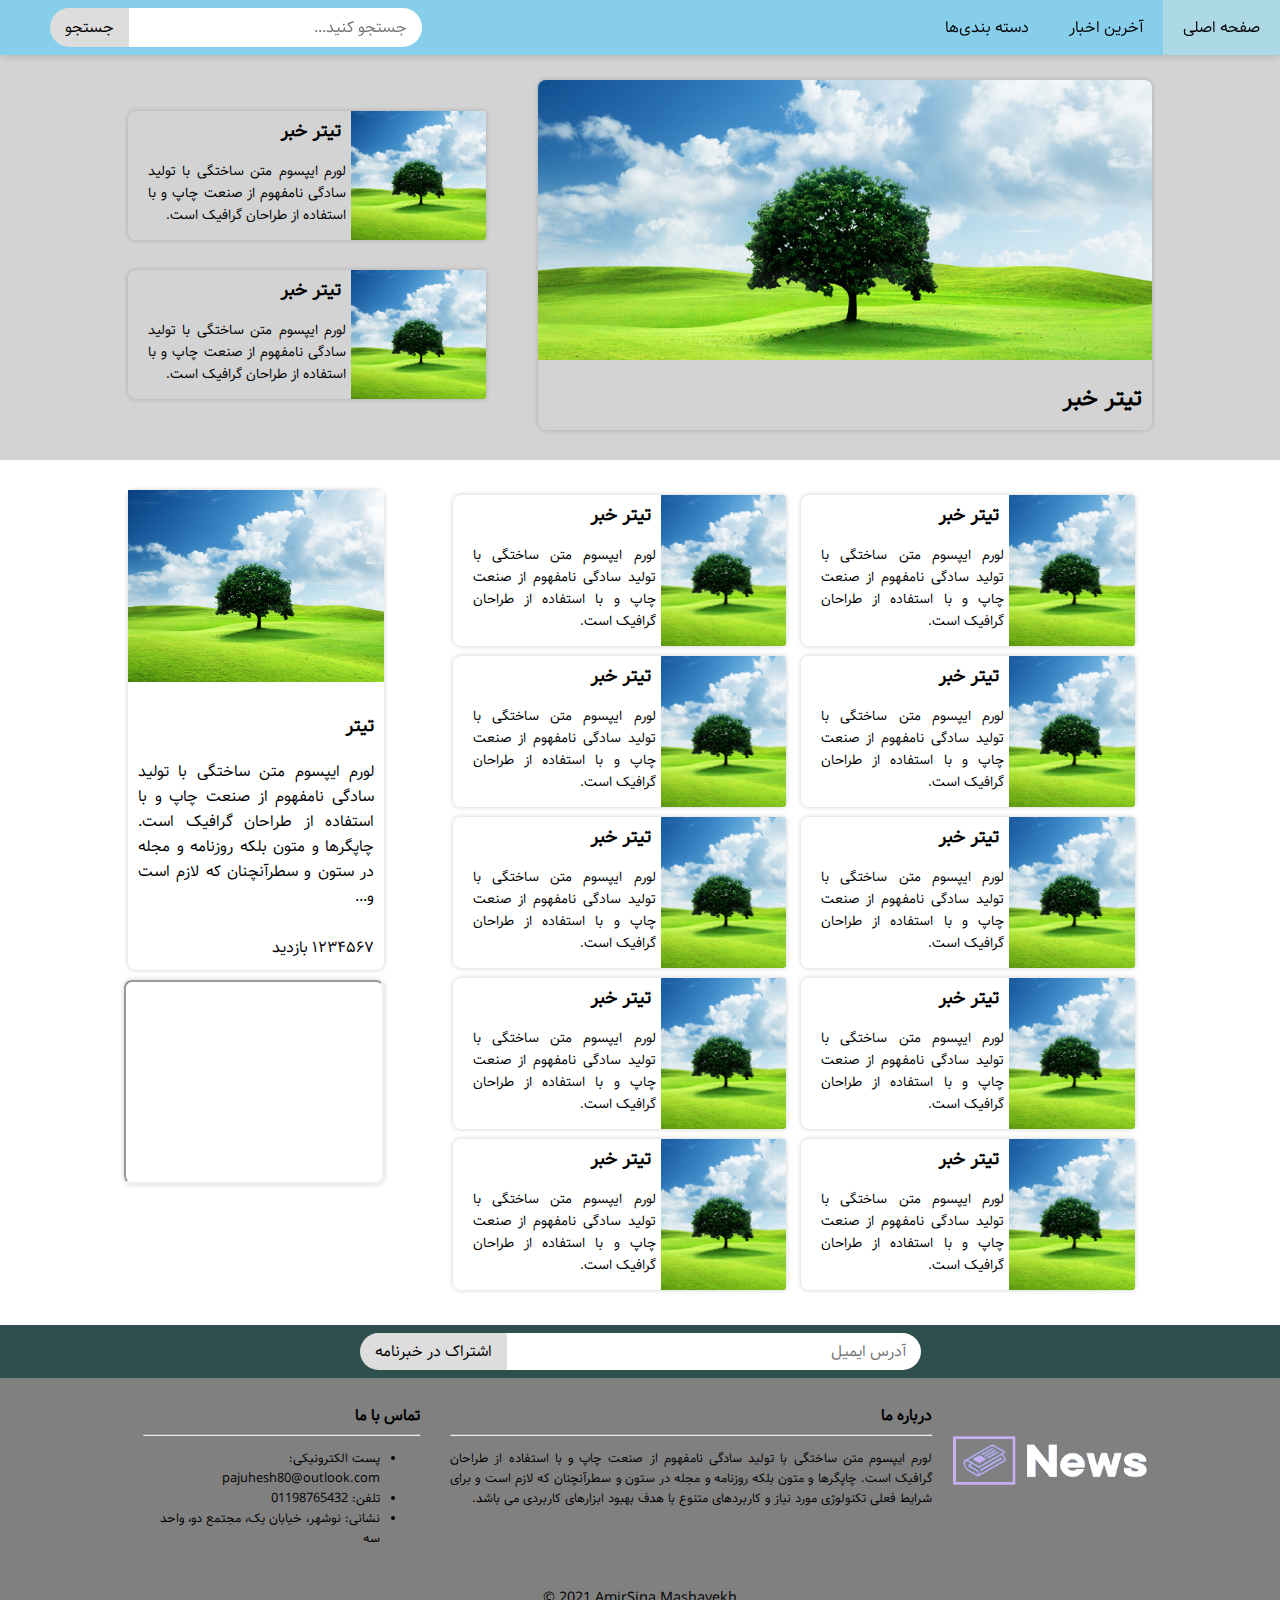
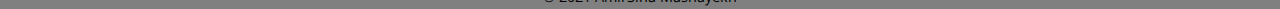
<file: index.html>
<!DOCTYPE html>
<html lang="fa" dir="rtl">
<head>
    <meta charset="UTF-8">
    <meta http-equiv="X-UA-Compatible" content="IE=edge">
    <meta name="viewport" content="width=device-width, initial-scale=1.0">
    <link type="text/css" rel="stylesheet" href="styles.css">
    <title>بلاگ اخبار</title>
    <link rel="icon" type="image/x-icon" href="images/favicon.ico">
</head>
<body>
    <div class="navbar">
        <a class="navbar-item active" href="index.html">
            صفحه اصلی
        </a>
        <a class="navbar-item" href="news-list.html">آخرین اخبار</a>
        <a class="navbar-item" href="#">دسته بندی‌ها</a>
        <form class="search-form" method="post" action="#">
            <input type="text" class="single-input-text" name="search" placeholder="جستجو کنید...">
            <button type="submit" class="single-input-button">جستجو</button>
        </form>
    </div>

    <section class="important-news-section">
        <div class="flex-80-row-container">
            <div class="most-important-news box-shadow-5 rounded-corner-8">
                <a href="full-news.html"><img src="images/example-image.jpg" alt="pic"/></a>
                <a href="full-news.html"><h2>تیتر خبر</h2></a>
            </div>
            
            <div class="important-news-list">
                <div class="news-preview-container box-shadow-5 rounded-corner-8">
                    <a href="full-news.html"><img src="images/example-image.jpg" alt="pic"/></a>
                    <div>
                        <a href="full-news.html"><h3>تیتر خبر</h3></a>
                        <p>
                            لورم ایپسوم متن ساختگی با تولید سادگی نامفهوم از صنعت چاپ و با استفاده از طراحان گرافیک است.
                        </p>
                    </div>
                </div>
                <div class="news-preview-container box-shadow-5 rounded-corner-8">
                    <a href="full-news.html"><img src="images/example-image.jpg" alt="pic"/></a>
                    <div>
                        <a href="full-news.html"><h3>تیتر خبر</h3></a>
                        <p>
                            لورم ایپسوم متن ساختگی با تولید سادگی نامفهوم از صنعت چاپ و با استفاده از طراحان گرافیک است.
                        </p>
                    </div>
                </div>
            </div>
        </div>
    </section>

    <section class="brief-news-section">
        <div class="brief-news-container flex-80-row-container">
            <div class="main-content">
                <div class="brief-news-list">
                    <div class="news-preview-container box-shadow-5 rounded-corner-8">
                        <a href="full-news.html"><img src="images/example-image.jpg" alt="pic"/></a>
                        <div>
                            <a href="full-news.html"><h3>تیتر خبر</h3></a>
                            <p>
                                لورم ایپسوم متن ساختگی با تولید سادگی نامفهوم از صنعت چاپ و با استفاده از طراحان گرافیک است.
                            </p>
                        </div>
                    </div>
                    <div class="news-preview-container box-shadow-5 rounded-corner-8">
                        <a href="full-news.html"><img src="images/example-image.jpg" alt="pic"/></a>
                        <div>
                            <a href="full-news.html"><h3>تیتر خبر</h3></a>
                            <p>
                                لورم ایپسوم متن ساختگی با تولید سادگی نامفهوم از صنعت چاپ و با استفاده از طراحان گرافیک است.
                            </p>
                        </div>
                    </div>
                    <div class="news-preview-container box-shadow-5 rounded-corner-8">
                        <a href="full-news.html"><img src="images/example-image.jpg" alt="pic"/></a>
                        <div>
                            <a href="full-news.html"><h3>تیتر خبر</h3></a>
                            <p>
                                لورم ایپسوم متن ساختگی با تولید سادگی نامفهوم از صنعت چاپ و با استفاده از طراحان گرافیک است.
                            </p>
                        </div>
                    </div>
                    <div class="news-preview-container box-shadow-5 rounded-corner-8">
                        <a href="full-news.html"><img src="images/example-image.jpg" alt="pic"/></a>
                        <div>
                            <a href="full-news.html"><h3>تیتر خبر</h3></a>
                            <p>
                                لورم ایپسوم متن ساختگی با تولید سادگی نامفهوم از صنعت چاپ و با استفاده از طراحان گرافیک است.
                            </p>
                        </div>
                    </div>
                    <div class="news-preview-container box-shadow-5 rounded-corner-8">
                        <a href="full-news.html"><img src="images/example-image.jpg" alt="pic"/></a>
                        <div>
                            <a href="full-news.html"><h3>تیتر خبر</h3></a>
                            <p>
                                لورم ایپسوم متن ساختگی با تولید سادگی نامفهوم از صنعت چاپ و با استفاده از طراحان گرافیک است.
                            </p>
                        </div>
                    </div>
                    <div class="news-preview-container box-shadow-5 rounded-corner-8">
                        <a href="full-news.html"><img src="images/example-image.jpg" alt="pic"/></a>
                        <div>
                            <a href="full-news.html"><h3>تیتر خبر</h3></a>
                            <p>
                                لورم ایپسوم متن ساختگی با تولید سادگی نامفهوم از صنعت چاپ و با استفاده از طراحان گرافیک است.
                            </p>
                        </div>
                    </div>
                    <div class="news-preview-container box-shadow-5 rounded-corner-8">
                        <a href="full-news.html"><img src="images/example-image.jpg" alt="pic"/></a>
                        <div>
                            <a href="full-news.html"><h3>تیتر خبر</h3></a>
                            <p>
                                لورم ایپسوم متن ساختگی با تولید سادگی نامفهوم از صنعت چاپ و با استفاده از طراحان گرافیک است.
                            </p>
                        </div>
                    </div>
                    <div class="news-preview-container box-shadow-5 rounded-corner-8">
                        <a href="full-news.html"><img src="images/example-image.jpg" alt="pic"/></a>
                        <div>
                            <a href="full-news.html"><h3>تیتر خبر</h3></a>
                            <p>
                                لورم ایپسوم متن ساختگی با تولید سادگی نامفهوم از صنعت چاپ و با استفاده از طراحان گرافیک است.
                            </p>
                        </div>
                    </div>
                    <div class="news-preview-container box-shadow-5 rounded-corner-8">
                        <a href="full-news.html"><img src="images/example-image.jpg" alt="pic"/></a>
                        <div>
                            <a href="full-news.html"><h3>تیتر خبر</h3></a>
                            <p>
                                لورم ایپسوم متن ساختگی با تولید سادگی نامفهوم از صنعت چاپ و با استفاده از طراحان گرافیک است.
                            </p>
                        </div>
                    </div>
                    <div class="news-preview-container box-shadow-5 rounded-corner-8">
                        <a href="full-news.html"><img src="images/example-image.jpg" alt="pic"/></a>
                        <div>
                            <a href="full-news.html"><h3>تیتر خبر</h3></a>
                            <p>
                                لورم ایپسوم متن ساختگی با تولید سادگی نامفهوم از صنعت چاپ و با استفاده از طراحان گرافیک است.
                            </p>
                        </div>
                    </div>
                </div>
            </div>

            <div class="left-bar">
                <div class="popular-news-container rounded-corner-8 box-shadow-5">
                    <a href="full-news.html"><img src="images/example-image.jpg" alt="pic"/></a>
                    <div>
                        <a href="full-news.html"><h3>تیتر</h3></a>
                        <p>
                            لورم ایپسوم متن ساختگی با تولید سادگی نامفهوم از صنعت چاپ و با استفاده از طراحان گرافیک است. چاپگرها و متون بلکه روزنامه و مجله در ستون و سطرآنچنان که لازم است و...
                        </p>
                    </div>
                    <div class="views-count">۱۲۳۴۵۶۷ بازدید</div>
                </div>
                <iframe title="ad" src="" class="ad-container rounded-corner-8 box-shadow-5">
                    Here should be some annoying ads!
                </iframe>
            </div>
        </div>
    </section>

    <footer>
        <form class="subscription-form" method="post" action="#">
            <input type="email" class="single-input-text" name="email" placeholder="آدرس ایمیل" dir="ltr">
            <button type="submit" class="single-input-button">اشتراک در خبرنامه</button>
        </form>

        <div class="footer-info flex-80-row-container">
            <a href="index.html"><img class="footer-logo" src="images/logo-full.png" alt="logo"></a>
            <div>
                <h4>درباره ما</h4>
                <hr>
                <p>
                    لورم ایپسوم متن ساختگی با تولید سادگی نامفهوم از صنعت چاپ و با استفاده از طراحان گرافیک است. چاپگرها و متون بلکه روزنامه و مجله در ستون و سطرآنچنان که لازم است و برای شرایط فعلی تکنولوژی مورد نیاز و کاربردهای متنوع با هدف بهبود ابزارهای کاربردی می باشد.
                </p>
            </div>
            <div>
                <h4>تماس با ما</h4>
                <hr>
                <ul>
                    <li>
                        پست الکترونیکی: <a href="mailto:pajuhesh80@outlook.com">pajuhesh80@outlook.com</a>
                    </li>
                    <li>
                        تلفن: <a href="tel:+981198765432">01198765432</a>
                    </li>
                    <li>
                        نشانی: نوشهر، خیابان یک، مجتمع دو، واحد سه
                    </li>
                </ul>
            </div>
        </div>

        <div class="copyright">&copy; 2021 AmirSina Mashayekh</div>
    </footer>
</body>
</html>
</file>
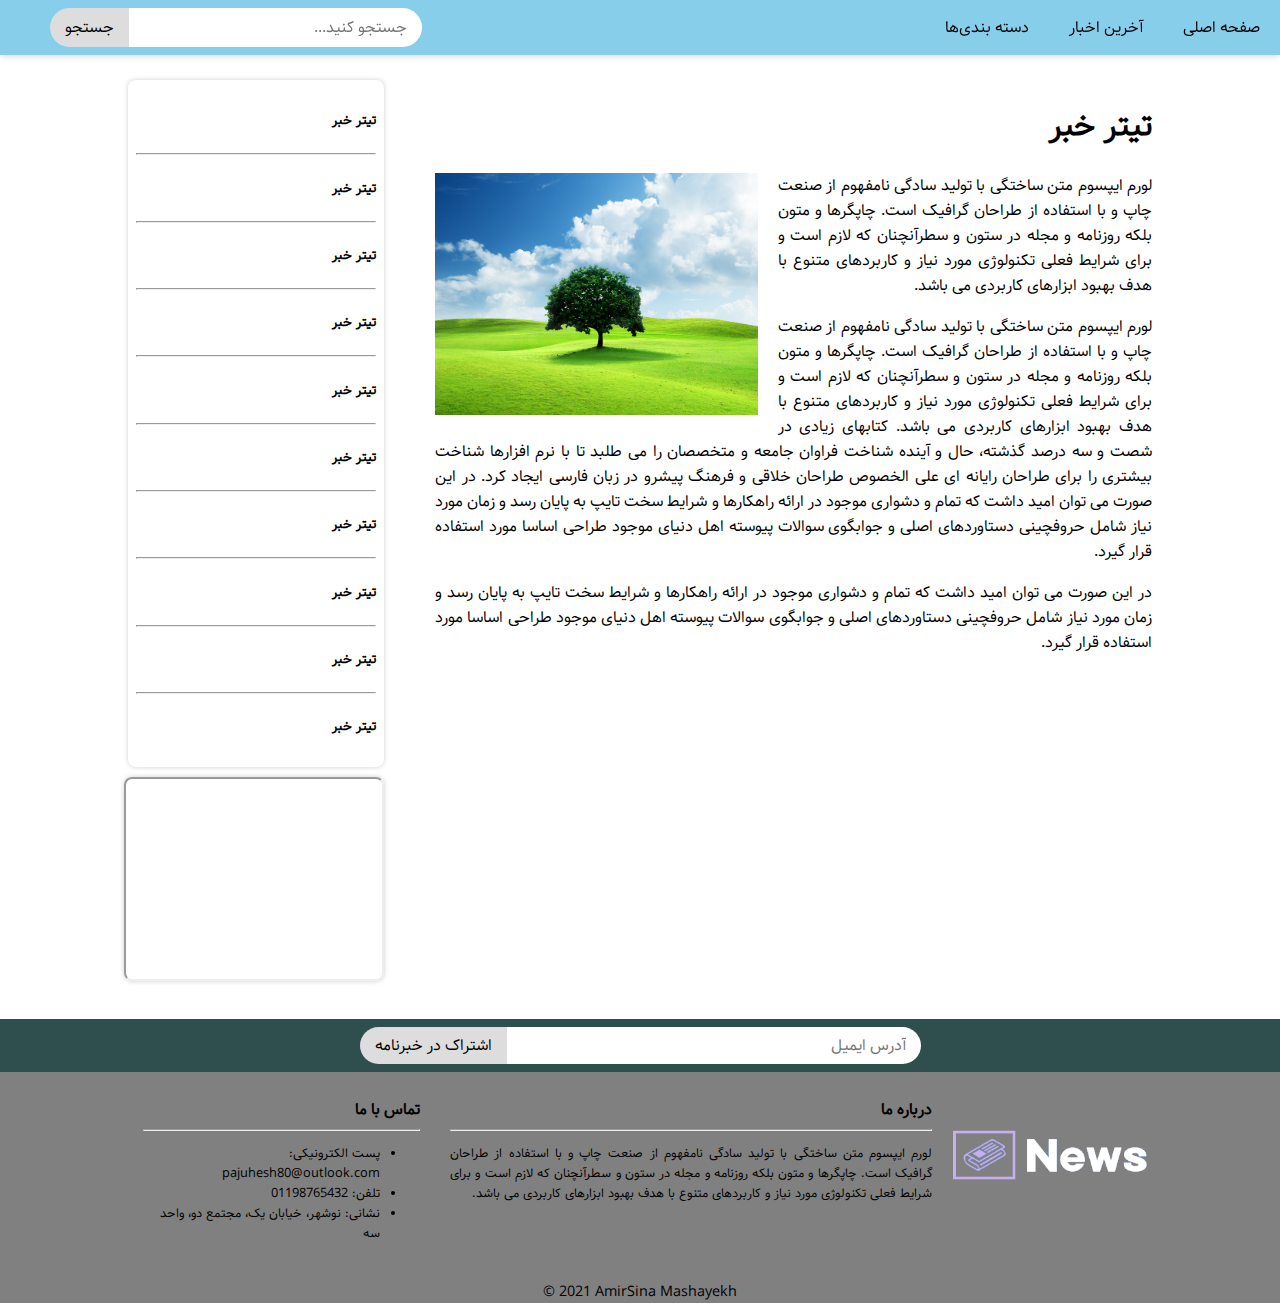
<file: full-news.html>
<!DOCTYPE html>
<html lang="fa" dir="rtl">
<head>
    <meta charset="UTF-8">
    <meta http-equiv="X-UA-Compatible" content="IE=edge">
    <meta name="viewport" content="width=device-width, initial-scale=1.0">
    <link type="text/css" rel="stylesheet" href="styles.css">
    <title>تیتر خبر - بلاگ اخبار</title>
    <link rel="icon" type="image/x-icon" href="images/favicon.ico">
</head>
<body>
    <div class="navbar">
        <a class="navbar-item" href="index.html">
            صفحه اصلی
        </a>
        <a class="navbar-item" href="news-list.html">آخرین اخبار</a>
        <a class="navbar-item" href="#">دسته بندی‌ها</a>
        <form class="search-form" method="post" action="#">
            <input type="text" class="single-input-text" name="search" placeholder="جستجو کنید...">
            <button type="submit" class="single-input-button">جستجو</button>
        </form>
    </div>

    <section class="full-news-section">
        <div class="flex-80-row-container">
            <div class="main-content">
                <div class="full-news-container">
                    <h1>تیتر خبر</h1>
                    <img class="news-main-image" src="images/example-image.jpg" alt="pic">
                    <p>
                        لورم ایپسوم متن ساختگی با تولید سادگی نامفهوم از صنعت چاپ و با استفاده از طراحان گرافیک است. چاپگرها و متون بلکه روزنامه و مجله در ستون و سطرآنچنان که لازم است و برای شرایط فعلی تکنولوژی مورد نیاز و کاربردهای متنوع با هدف بهبود ابزارهای کاربردی می باشد.
                    </p>
                    <p>
                        لورم ایپسوم متن ساختگی با تولید سادگی نامفهوم از صنعت چاپ و با استفاده از طراحان گرافیک است. چاپگرها و متون بلکه روزنامه و مجله در ستون و سطرآنچنان که لازم است و برای شرایط فعلی تکنولوژی مورد نیاز و کاربردهای متنوع با هدف بهبود ابزارهای کاربردی می باشد. کتابهای زیادی در شصت و سه درصد گذشته، حال و آینده شناخت فراوان جامعه و متخصصان را می طلبد تا با نرم افزارها شناخت بیشتری را برای طراحان رایانه ای علی الخصوص طراحان خلاقی و فرهنگ پیشرو در زبان فارسی ایجاد کرد. در این صورت می توان امید داشت که تمام و دشواری موجود در ارائه راهکارها و شرایط سخت تایپ به پایان رسد و زمان مورد نیاز شامل حروفچینی دستاوردهای اصلی و جوابگوی سوالات پیوسته اهل دنیای موجود طراحی اساسا مورد استفاده قرار گیرد.
                    </p>
                    <p>
                        در این صورت می توان امید داشت که تمام و دشواری موجود در ارائه راهکارها و شرایط سخت تایپ به پایان رسد و زمان مورد نیاز شامل حروفچینی دستاوردهای اصلی و جوابگوی سوالات پیوسته اهل دنیای موجود طراحی اساسا مورد استفاده قرار گیرد.
                    </p>
                </div>
            </div>
            <div class="left-bar">
                <div class="other-news-list box-shadow-5 rounded-corner-8">
                    <a href="full-news.html">
                        <h5 class="other-news">تیتر خبر</h5>
                    </a>
                    <hr>
                    <a href="full-news.html">
                        <h5 class="other-news">تیتر خبر</h5>
                    </a>
                    <hr>
                    <a href="full-news.html">
                        <h5 class="other-news">تیتر خبر</h5>
                    </a>
                    <hr>
                    <a href="full-news.html">
                        <h5 class="other-news">تیتر خبر</h5>
                    </a>
                    <hr>
                    <a href="full-news.html">
                        <h5 class="other-news">تیتر خبر</h5>
                    </a>
                    <hr>
                    <a href="full-news.html">
                        <h5 class="other-news">تیتر خبر</h5>
                    </a>
                    <hr>
                    <a href="full-news.html">
                        <h5 class="other-news">تیتر خبر</h5>
                    </a>
                    <hr>
                    <a href="full-news.html">
                        <h5 class="other-news">تیتر خبر</h5>
                    </a>
                    <hr>
                    <a href="full-news.html">
                        <h5 class="other-news">تیتر خبر</h5>
                    </a>
                    <hr>
                    <a href="full-news.html">
                        <h5 class="other-news">تیتر خبر</h5>
                    </a>
                </div>

                <iframe title="ad" src="" class="ad-container rounded-corner-8 box-shadow-5">
                    Here should be some annoying ads!
                </iframe>
            </div>
        </div>
    </section>

    <footer>
        <form class="subscription-form" method="post" action="#">
            <input type="email" class="single-input-text" name="email" placeholder="آدرس ایمیل" dir="ltr">
            <button type="submit" class="single-input-button">اشتراک در خبرنامه</button>
        </form>

        <div class="footer-info flex-80-row-container">
            <a href="index.html"><img class="footer-logo" src="images/logo-full.png" alt="logo"></a>
            <div>
                <h4>درباره ما</h4>
                <hr>
                <p>
                    لورم ایپسوم متن ساختگی با تولید سادگی نامفهوم از صنعت چاپ و با استفاده از طراحان گرافیک است. چاپگرها و متون بلکه روزنامه و مجله در ستون و سطرآنچنان که لازم است و برای شرایط فعلی تکنولوژی مورد نیاز و کاربردهای متنوع با هدف بهبود ابزارهای کاربردی می باشد.
                </p>
            </div>
            <div>
                <h4>تماس با ما</h4>
                <hr>
                <ul>
                    <li>
                        پست الکترونیکی: <a href="mailto:pajuhesh80@outlook.com">pajuhesh80@outlook.com</a>
                    </li>
                    <li>
                        تلفن: <a href="tel:+981198765432">01198765432</a>
                    </li>
                    <li>
                        نشانی: نوشهر، خیابان یک، مجتمع دو، واحد سه
                    </li>
                </ul>
            </div>
        </div>

        <div class="copyright">&copy; 2021 AmirSina Mashayekh</div>
    </footer>
</body>
</html>
</file>
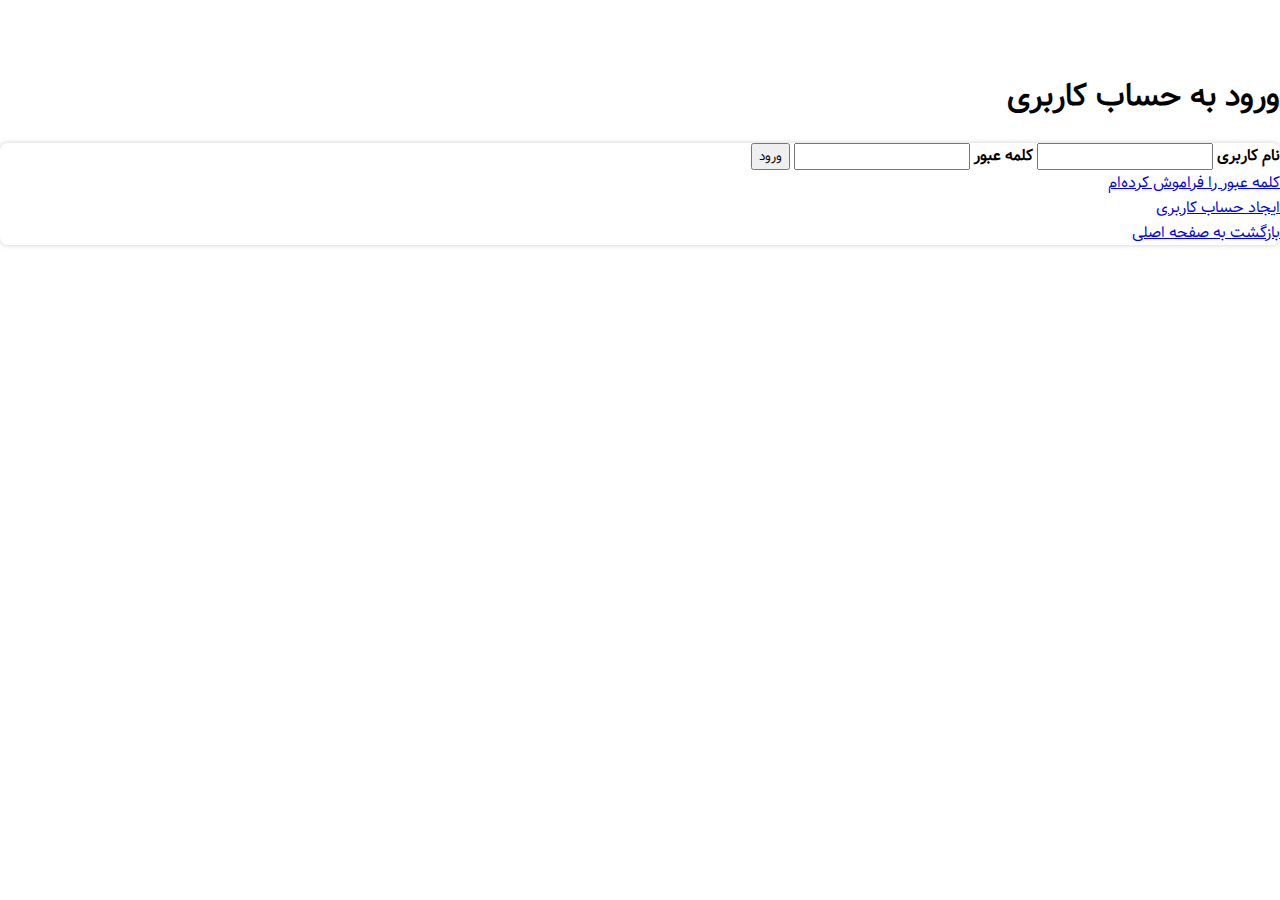
<file: login.html>
<!DOCTYPE html>
<html lang="fa" dir="rtl">
<head>
    <meta charset="UTF-8">
    <meta http-equiv="X-UA-Compatible" content="IE=edge">
    <meta name="viewport" content="width=device-width, initial-scale=1.0">
    <link type="text/css" rel="stylesheet" href="styles.css">
    <title>ورود - بلاگ اخبار</title>
</head>
<body>
    <div class="login-form-container">
        <h1 class="login-header">ورود به حساب کاربری</h1>
        <div class="box-shadow-5 rounded-corner-8">
            <form method="post" action="#">
                <label for="username"><b>نام کاربری</b></label>
                <input type="text" class="login-fields" name="username" required>

                <label for="password"><b>کلمه عبور</b></label>
                <input type="password" class="login-fields" name="password" required>
                    
                <button type="submit">ورود</button>
            </form>
            <div><a href="signup.html">کلمه عبور را فراموش کرده‌ام</a></div>
            <div><a href="signup.html">ایجاد حساب کاربری</a></div>
            <div><a href="index.html">بازگشت به صفحه اصلی</a></div>
        </div>
    </div>
</body>
</html>
</file>
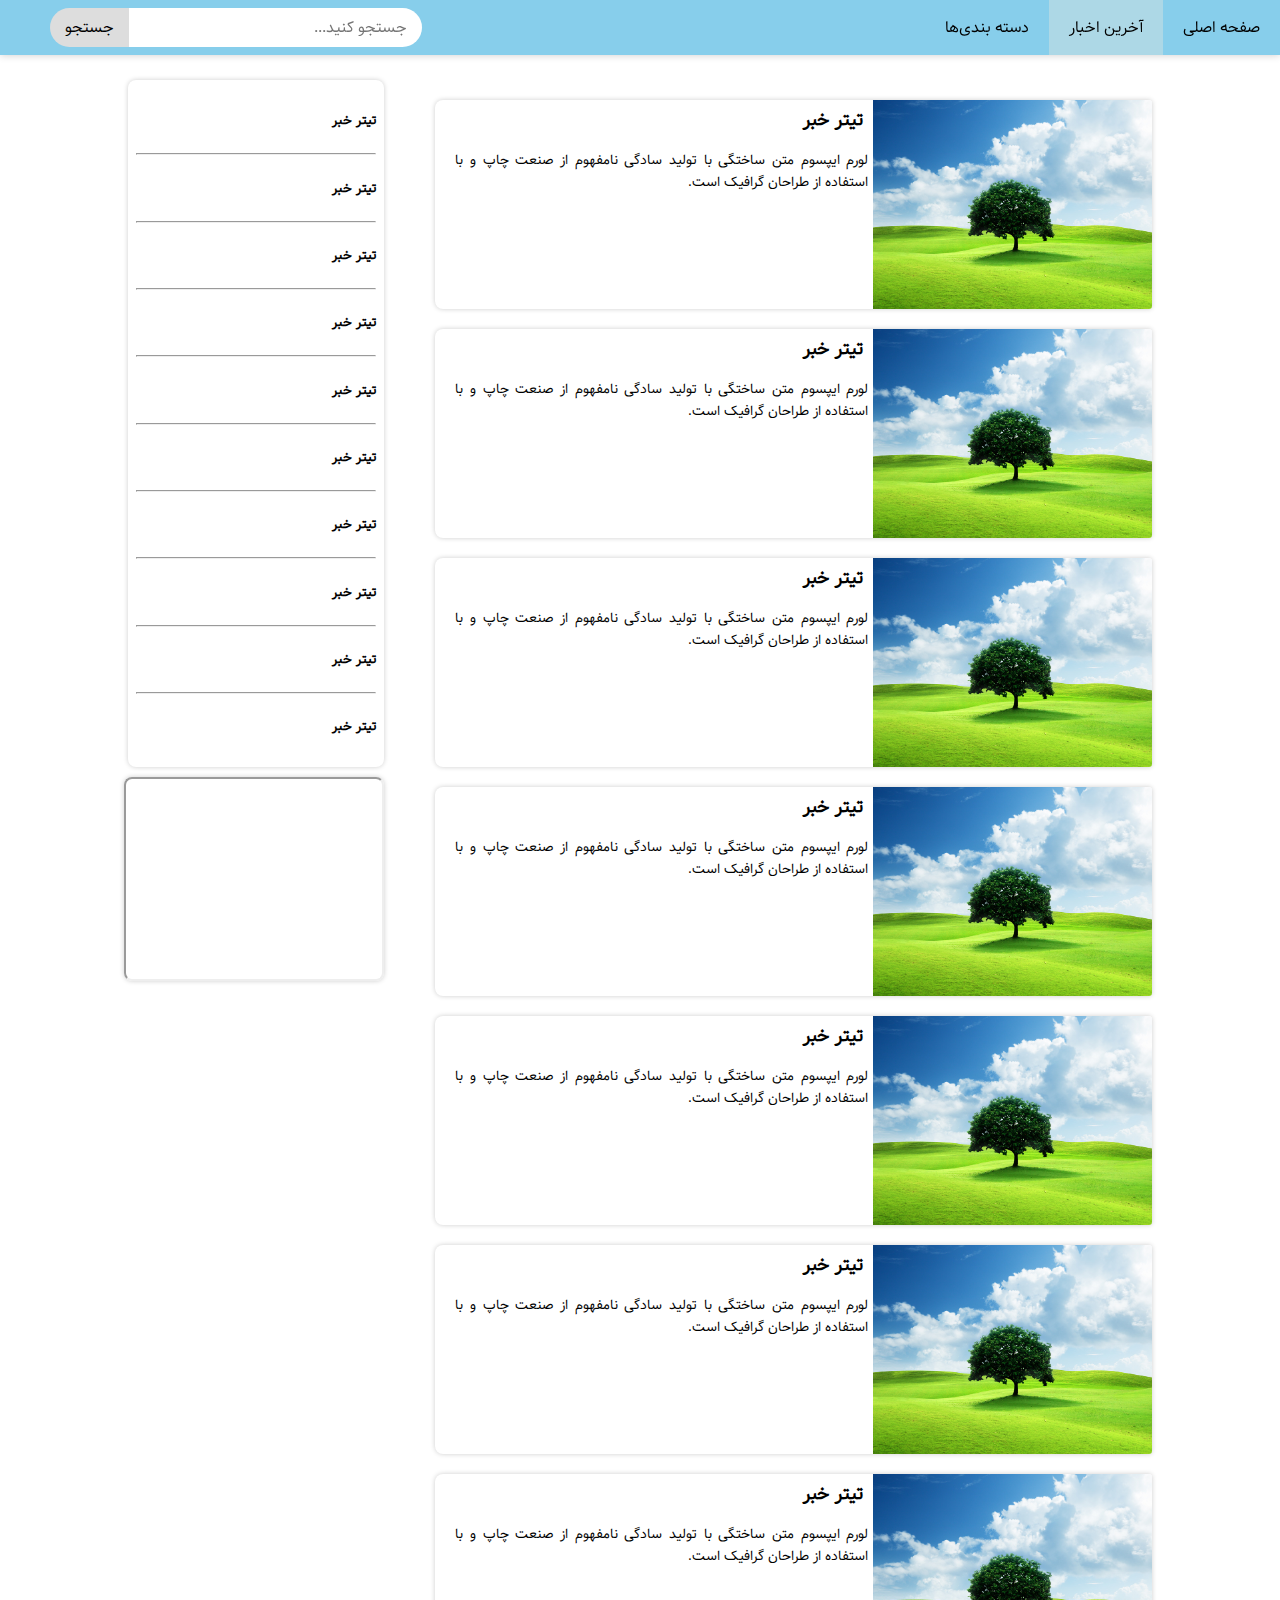
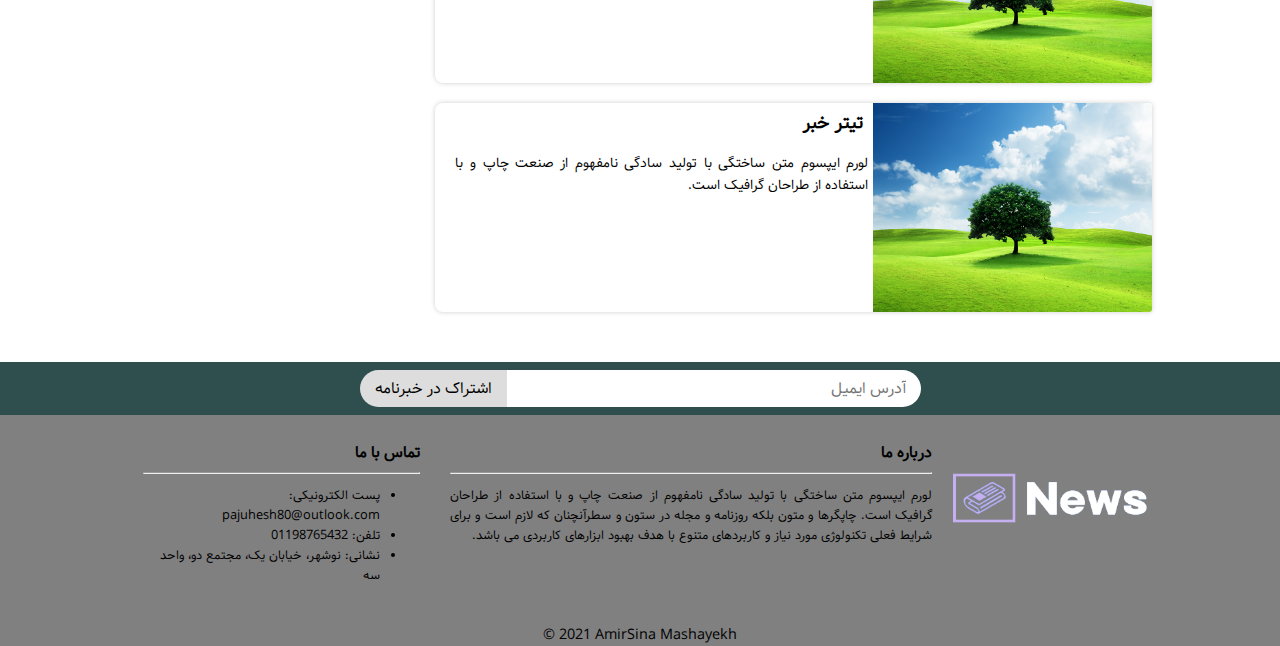
<file: news-list.html>
<!DOCTYPE html>
<html lang="fa" dir="rtl">
<head>
    <meta charset="UTF-8">
    <meta http-equiv="X-UA-Compatible" content="IE=edge">
    <meta name="viewport" content="width=device-width, initial-scale=1.0">
    <link type="text/css" rel="stylesheet" href="styles.css">
    <title>بلاگ اخبار - آخرین اخبار</title>
    <link rel="icon" type="image/x-icon" href="images/favicon.ico">
</head>
<body>
    <div class="navbar">
        <a class="navbar-item" href="index.html">
            صفحه اصلی
        </a>
        <a class="navbar-item active" href="news-list.html">آخرین اخبار</a>
        <a class="navbar-item" href="#">دسته بندی‌ها</a>
        <form class="search-form" method="post" action="#">
            <input type="text" class="single-input-text" name="search" placeholder="جستجو کنید...">
            <button type="submit" class="single-input-button">جستجو</button>
        </form>
    </div>
    
    <section class="news-list-section">
        <div class="flex-80-row-container">
            <div class="main-content">
                <div class="news-list">
                    <div class="news-preview-container box-shadow-5 rounded-corner-8">
                        <a href="full-news.html"><img src="images/example-image.jpg" alt="pic"/></a>
                        <div>
                            <a href="full-news.html"><h3>تیتر خبر</h3></a>
                            <p>
                                لورم ایپسوم متن ساختگی با تولید سادگی نامفهوم از صنعت چاپ و با استفاده از طراحان گرافیک است.
                            </p>
                        </div>
                    </div>
                    <div class="news-preview-container box-shadow-5 rounded-corner-8">
                        <a href="full-news.html"><img src="images/example-image.jpg" alt="pic"/></a>
                        <div>
                            <a href="full-news.html"><h3>تیتر خبر</h3></a>
                            <p>
                                لورم ایپسوم متن ساختگی با تولید سادگی نامفهوم از صنعت چاپ و با استفاده از طراحان گرافیک است.
                            </p>
                        </div>
                    </div>
                    <div class="news-preview-container box-shadow-5 rounded-corner-8">
                        <a href="full-news.html"><img src="images/example-image.jpg" alt="pic"/></a>
                        <div>
                            <a href="full-news.html"><h3>تیتر خبر</h3></a>
                            <p>
                                لورم ایپسوم متن ساختگی با تولید سادگی نامفهوم از صنعت چاپ و با استفاده از طراحان گرافیک است.
                            </p>
                        </div>
                    </div>
                    <div class="news-preview-container box-shadow-5 rounded-corner-8">
                        <a href="full-news.html"><img src="images/example-image.jpg" alt="pic"/></a>
                        <div>
                            <a href="full-news.html"><h3>تیتر خبر</h3></a>
                            <p>
                                لورم ایپسوم متن ساختگی با تولید سادگی نامفهوم از صنعت چاپ و با استفاده از طراحان گرافیک است.
                            </p>
                        </div>
                    </div>
                    <div class="news-preview-container box-shadow-5 rounded-corner-8">
                        <a href="full-news.html"><img src="images/example-image.jpg" alt="pic"/></a>
                        <div>
                            <a href="full-news.html"><h3>تیتر خبر</h3></a>
                            <p>
                                لورم ایپسوم متن ساختگی با تولید سادگی نامفهوم از صنعت چاپ و با استفاده از طراحان گرافیک است.
                            </p>
                        </div>
                    </div>
                    <div class="news-preview-container box-shadow-5 rounded-corner-8">
                        <a href="full-news.html"><img src="images/example-image.jpg" alt="pic"/></a>
                        <div>
                            <a href="full-news.html"><h3>تیتر خبر</h3></a>
                            <p>
                                لورم ایپسوم متن ساختگی با تولید سادگی نامفهوم از صنعت چاپ و با استفاده از طراحان گرافیک است.
                            </p>
                        </div>
                    </div>
                    <div class="news-preview-container box-shadow-5 rounded-corner-8">
                        <a href="full-news.html"><img src="images/example-image.jpg" alt="pic"/></a>
                        <div>
                            <a href="full-news.html"><h3>تیتر خبر</h3></a>
                            <p>
                                لورم ایپسوم متن ساختگی با تولید سادگی نامفهوم از صنعت چاپ و با استفاده از طراحان گرافیک است.
                            </p>
                        </div>
                    </div>
                    <div class="news-preview-container box-shadow-5 rounded-corner-8">
                        <a href="full-news.html"><img src="images/example-image.jpg" alt="pic"/></a>
                        <div>
                            <a href="full-news.html"><h3>تیتر خبر</h3></a>
                            <p>
                                لورم ایپسوم متن ساختگی با تولید سادگی نامفهوم از صنعت چاپ و با استفاده از طراحان گرافیک است.
                            </p>
                        </div>
                    </div>
                </div>
            </div>
            <div class="left-bar">
                <div class="other-news-list box-shadow-5 rounded-corner-8">
                    <a href="full-news.html">
                        <h5 class="other-news">تیتر خبر</h5>
                    </a>
                    <hr>
                    <a href="full-news.html">
                        <h5 class="other-news">تیتر خبر</h5>
                    </a>
                    <hr>
                    <a href="full-news.html">
                        <h5 class="other-news">تیتر خبر</h5>
                    </a>
                    <hr>
                    <a href="full-news.html">
                        <h5 class="other-news">تیتر خبر</h5>
                    </a>
                    <hr>
                    <a href="full-news.html">
                        <h5 class="other-news">تیتر خبر</h5>
                    </a>
                    <hr>
                    <a href="full-news.html">
                        <h5 class="other-news">تیتر خبر</h5>
                    </a>
                    <hr>
                    <a href="full-news.html">
                        <h5 class="other-news">تیتر خبر</h5>
                    </a>
                    <hr>
                    <a href="full-news.html">
                        <h5 class="other-news">تیتر خبر</h5>
                    </a>
                    <hr>
                    <a href="full-news.html">
                        <h5 class="other-news">تیتر خبر</h5>
                    </a>
                    <hr>
                    <a href="full-news.html">
                        <h5 class="other-news">تیتر خبر</h5>
                    </a>
                </div>

                <iframe title="ad" src="" class="ad-container rounded-corner-8 box-shadow-5">
                    Here should be some annoying ads!
                </iframe>
            </div>
        </div>
    </section>

    <footer>
        <form class="subscription-form" method="post" action="#">
            <input type="email" class="single-input-text" name="email" placeholder="آدرس ایمیل" dir="ltr">
            <button type="submit" class="single-input-button">اشتراک در خبرنامه</button>
        </form>

        <div class="footer-info flex-80-row-container">
            <a href="index.html"><img class="footer-logo" src="images/logo-full.png" alt="logo"></a>
            <div>
                <h4>درباره ما</h4>
                <hr>
                <p>
                    لورم ایپسوم متن ساختگی با تولید سادگی نامفهوم از صنعت چاپ و با استفاده از طراحان گرافیک است. چاپگرها و متون بلکه روزنامه و مجله در ستون و سطرآنچنان که لازم است و برای شرایط فعلی تکنولوژی مورد نیاز و کاربردهای متنوع با هدف بهبود ابزارهای کاربردی می باشد.
                </p>
            </div>
            <div>
                <h4>تماس با ما</h4>
                <hr>
                <ul>
                    <li>
                        پست الکترونیکی: <a href="mailto:pajuhesh80@outlook.com">pajuhesh80@outlook.com</a>
                    </li>
                    <li>
                        تلفن: <a href="tel:+981198765432">01198765432</a>
                    </li>
                    <li>
                        نشانی: نوشهر، خیابان یک، مجتمع دو، واحد سه
                    </li>
                </ul>
            </div>
        </div>

        <div class="copyright">&copy; 2021 AmirSina Mashayekh</div>
    </footer>
</body>
</html>
</file>
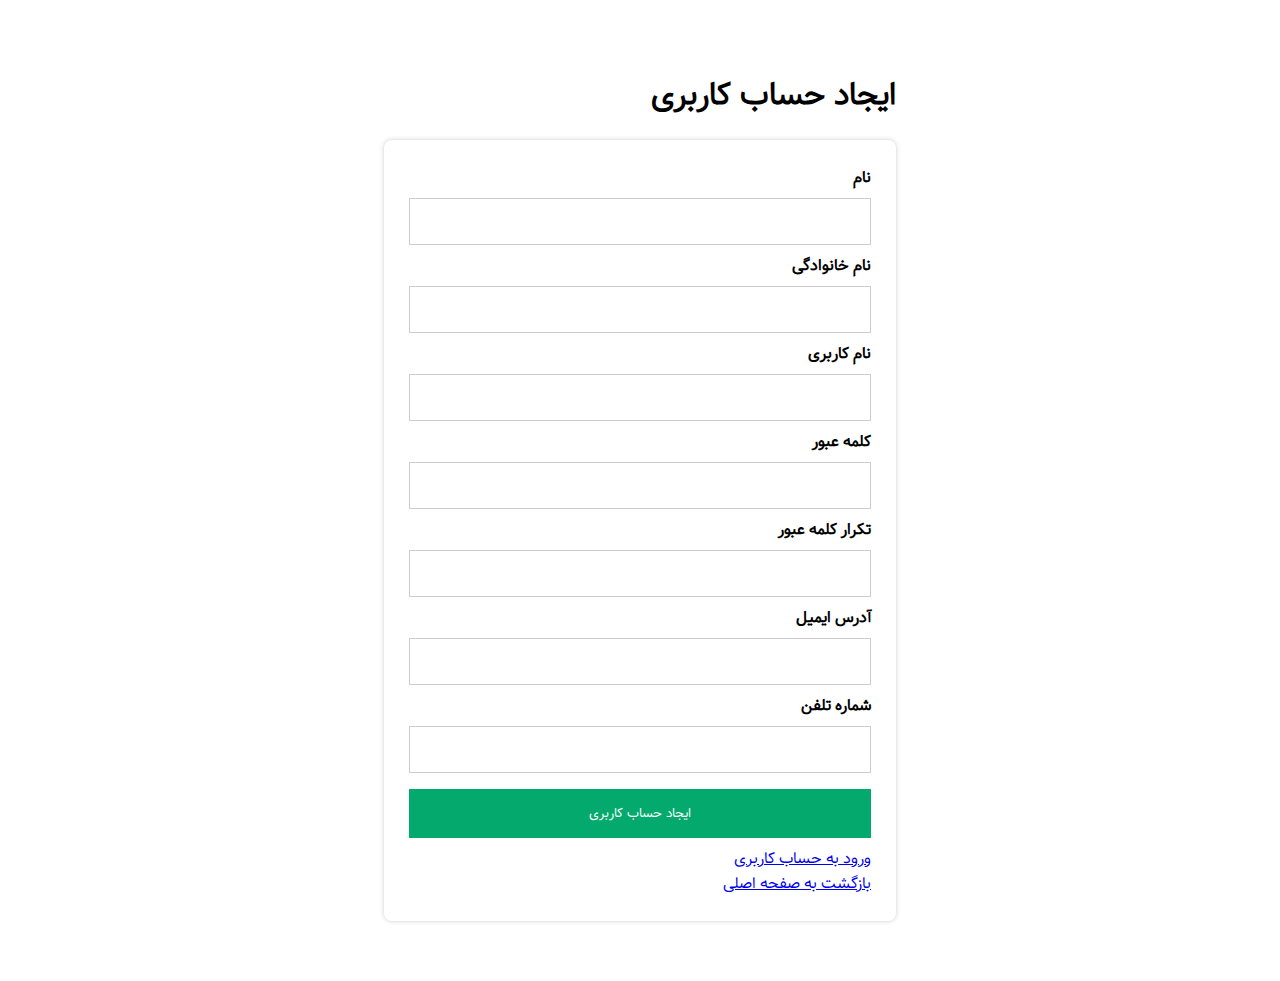
<file: signup.html>
<!DOCTYPE html>
<html lang="fa" dir="rtl">
<head>
    <meta charset="UTF-8">
    <meta http-equiv="X-UA-Compatible" content="IE=edge">
    <meta name="viewport" content="width=device-width, initial-scale=1.0">
    <link type="text/css" rel="stylesheet" href="styles.css">
    <title>ثبت نام - بلاگ اخبار</title>
    <link rel="icon" type="image/x-icon" href="images/favicon.ico">
    <script>
        window.onload = function() {
            document.querySelector("body").classList.remove("prevent-transition-trigger");
        };
    </script>
</head>
<body class="prevent-transition-trigger">
    <div class="form-page-form-container">
        <h1 class="form-page-header">ایجاد حساب کاربری</h1>
        <div class="box-shadow-5 rounded-corner-8">
            <form method="post" action="#">
                <label for="firstname"><b>نام</b></label>
                <input type="text" class="form-page-fields" name="firstname" required>

                <label for="lastname"><b>نام خانوادگی</b></label>
                <input type="text" class="form-page-fields" name="lastname" required>

                <label for="username"><b>نام کاربری</b></label>
                <input type="text" class="form-page-fields" name="username" required>

                <label for="password"><b>کلمه عبور</b></label>
                <input type="password" class="form-page-fields" name="password" minlength="8" required>

                <label for="password-repeat"><b>تکرار کلمه عبور</b></label>
                <input type="password" class="form-page-fields" name="password-repeat" required>

                <label for="email"><b>آدرس ایمیل</b></label>
                <input type="email" class="form-page-fields" name="email" required>

                <label for="phone-number"><b>شماره تلفن</b></label>
                <input type="tel" class="form-page-fields" name="phone-number" required>
                    
                <button type="submit">ایجاد حساب کاربری</button>
            </form>
            <div><a href="login.html">ورود به حساب کاربری</a></div>
            <div><a href="index.html">بازگشت به صفحه اصلی</a></div>
        </div>
    </div>
</body>
</html>
</file>
<file: styles.css>
@font-face {
    font-family: Samim;
    src: url(fonts/Samim.ttf);
}

* {
    font-family: Samim !important;
}

a img {
    display: block;
}

body {
    margin: 0;
    padding: 50px 0 0 0;
}

.flex-80-row-container {
    display: flex;
    flex-direction: row;
    width: 80%;
    margin-left: auto;
    margin-right: auto;
}

.rounded-corner-8 {
    border-radius: 8px;
}

.box-shadow-5 {
    box-shadow: 0 0 5px 0 rgba(0, 0, 0, 0.2);
}

.navbar {
    display: flex;
    flex-direction: row;
    background-color: skyblue;
    width: 100%;
    overflow: hidden;
    box-shadow: 0 0 8px 0 rgba(0, 0, 0, 0.2);
    position: fixed;
    top: 0;
}

.navbar-item {
    padding: 15px 20px;
    float: right;
    width: auto;
    display: block;
    text-align: center;
    text-decoration: none;
    color: black;
}

.navbar .active {
    background-color: lightblue;
}

.navbar-item:not(.active):hover {
    background-color: rgb(111, 174, 199);
}

.search-form {
    padding-left: 50px;
    margin-right: auto;
    flex: 1;
    display: flex;
    justify-content: flex-end;
}

@media screen and (max-width: 900px) {
    .search-form .single-input-text {
        width: 50%;
    }
}

@media screen and (max-width: 670px) {
    body {
        padding: 0;
    }

    .navbar {
        flex-direction: column;
        position: relative;
    }

    .search-form {
        margin: 0;
        padding: 0 10px;
    }
    
    .search-form .single-input-text {
        width: 80%;
    }
}

.important-news-section {
    background-color: lightgray;
    padding: 30px 0;
}

.important-news-section > div {
    justify-content: space-between;
}

.most-important-news {
    display: grid;
    height: 350px;
    width: 60%;
    overflow: hidden;
    padding: 0;
    grid-template-columns: auto;
    grid-template-rows: 80% auto;
}

.most-important-news a {
    text-decoration: none;
    color: black;
}

.most-important-news a img {
    width: 100%;
    height: 100%;
    object-fit: cover;
}

.most-important-news a h2 {
    padding-right: 10px;
}

.important-news-list {
    display: flex;
    flex-flow: column;
    justify-content: space-evenly;
    width: 35%;
}

@media screen and (max-width: 975px) {
    .important-news-list {
        display: none;
    }

    .most-important-news {
        width: 100%;
    }
}

.news-preview-container {
    display: grid;
    grid-template-columns: 40% auto;
    padding-left: 20px;
    text-align: justify;
    border-top-right-radius: 3px !important;
    border-bottom-right-radius: 3px !important;
    overflow: hidden;
}

.news-preview-container a {
    text-decoration: none;
    color: black;
}

.news-preview-container img {
    width: 100%;
    height: 100%;
    object-fit: cover;
}

.news-preview-container div {
    padding-right: 5px;
}

.news-preview-container div h3 {
    margin: 5px;
}

.news-preview-container > div p {
    font-size: 0.875rem;
}

.brief-news-section {
    display: flex;
    padding: 20px 0;
}

.main-content {
    width: 70%;
}

.brief-news-container {
    justify-content: space-between;
}

.brief-news-list {
    display: flex;
    flex-flow: row wrap;
    align-items: center;
    align-content: space-between;
    margin: 0;
    height: auto;
    justify-content: space-around;
    padding: 10px;
}

.brief-news-list .news-preview-container {
    width: 45%;
    margin: 5px 2px;
}

@media screen and (max-width: 800px) {
    .brief-news-list .news-preview-container {
        width: 100%;
    }
}

.left-bar {
    width: 25%;
    align-items: center;
}

@media screen and (max-width: 975px) {
    .left-bar {
        display: none;
    }

    .main-content {
        width: 100%;
    }
}

.popular-news-container {
    margin-top: 10px;
    padding-bottom: 0px;
    display: flex;
    flex-flow: column;
}

.popular-news-container a {
    text-decoration: none;
    color: black;
}

.popular-news-container a img {
    height: 100%;
    width: 100%;
    object-fit: fill;
}

.popular-news-container > div {
    margin: 10px;
    text-align: justify;
}

.views-count {
    margin-top: 0 !important;
}

.ad-container {
    margin-top: 10px;
    width: 100%;
    height: 200px;
}

footer {
    background-color: gray;
}

.subscription-form {
    margin: auto;
    display: flex;
    justify-content: center;
    background-color: darkslategray;
}

.single-input-text {
    padding: 6px 15px;
    margin: 8px 0;
    border: none;
    font-size: 1rem;
    text-align: right;
    width: 30%;
    border-radius: 0 999px 999px 0;
}

@media screen and (max-width: 670px) {
    .subscription-form {
        padding: 6px 20px;
    }

    .subscription-form .single-input-text {
        width: auto;
        flex: 1;
    }
}

.single-input-button {
    padding: 6px 15px;
    margin: 8px 0;
    background: #ddd;
    font-size: 1rem;
    border: none;
    border-radius: 999px 0 0 999px;
}

.footer-info {
    padding: 25px 0;
    display: grid;
    grid-template-columns: 20% 50% 30%;
}

.footer-logo {
    margin: 0;
    width: 100%;
}

.footer-info figure a {
    margin-left: auto;
    margin-right: auto;
}

.footer-info > div {
    padding: 0 15px;
}

.footer-info > div h4 {
    margin: 0;
}

.footer-info div *:not(h4) {
    font-size: 0.8rem;
    color: black;
    text-decoration: none;
}

.footer-info div p {
    text-align: justify;
}

@media screen and (max-width: 670px) {
    .footer-info {
        grid-template-columns: 0 60% 40%;
    }

    .footer-logo {
        display: none;
    }
}

@media screen and (max-width: 550px) {
    .footer-info {
        grid-template-columns: auto;
        grid-template-rows: 0 auto auto;
    }

    .footer-logo {
        display: none;
    }
}

.copyright {
    font-size: 0.9rem;
    direction: ltr;
    text-align: center;
}

.news-list-section {
    padding: 30px 0;
}

.news-list-section .flex-80-row-container {
    justify-content: space-between;
}

.news-list-section .news-preview-container {
    margin: 20px 0;
    min-height: 150px;
}

.left-bar .other-news-list {
    padding: 8px;
}

.other-news-list a {
    color: black;
    text-decoration: none;
}

.full-news-section {
    padding: 30px 0;
}

.full-news-section .flex-80-row-container {
    justify-content: space-between;
}

.full-news-container p {
    text-align: justify;
}

.news-main-image {
    width: 45%;
    max-height: 400px;
    object-fit: cover;
    float: left;
    margin-right: 20px;
    margin-bottom: 20px;
}

@media screen and (max-width: 670px) {
    .news-main-image {
        width: 100%;
        float: none;
        margin-right: 0;
    }
}

.form-page-form-container {
    width: 40%;
    margin: auto auto 60px auto;
}

@media screen and (max-width: 1000px) {
    .form-page-form-container {
        width: 60%;
    }
}

@media screen and (max-width: 800px) {
    .form-page-form-container {
        width: 80%;
    }
}

@media screen and (max-width: 400px) {
    .form-page-form-container {
        width: 95%;
    }
}

.form-page-header {
    margin: 20px auto;
}

.form-page-form-container > div {
    padding: 25px;
}

.form-page-fields {
    width: 100%;
    padding: 12px 20px;
    margin: 8px 0;
    display: inline-block;
    border: 1px solid #ccc;
    box-sizing: border-box;
    direction: ltr;
}

.form-page-form-container > div button[type=submit] {
    background-color: #04AA6D;
    color: white;
    padding: 14px 20px;
    margin: 8px 0;
    border: none;
    width: 100%;
}

.form-page-form-container button[type=submit]:hover {
    opacity: 0.75;
}
</file>
